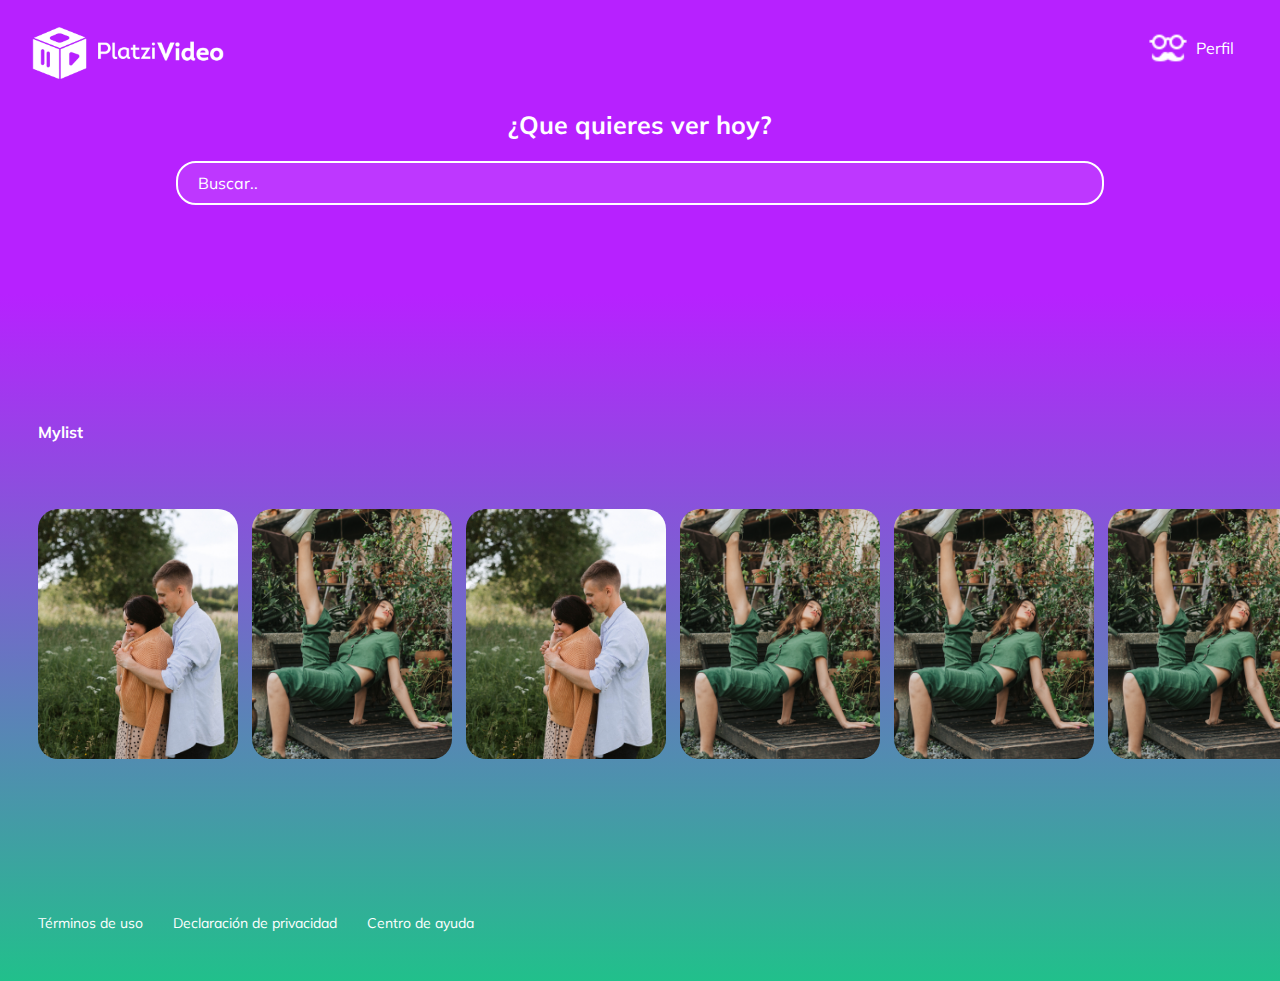
<file: index.html>
<!DOCTYPE html>
<html lang="en">
<head>
    <meta charset="UTF-8">
    <meta http-equiv="X-UA-Compatible" content="IE=edge">
    <meta name="viewport" content="width=device-width, initial-scale=1.0">
    <title>Platzy Video</title>
    <link rel="stylesheet" href="./style.css">
    <link rel="preconnect" href="https://fonts.googleapis.com">
    <link rel="preconnect" href="https://fonts.gstatic.com" crossorigin>
    <link href="https://fonts.googleapis.com/css2?family=Mulish&display=swap" rel="stylesheet">
</head>
<body>
    <header class="header">
            <img class="header__img" src="./assets/logo-platzi-video-BW2.png" alt="Logo Platzy">
            <div class="header__menu">
                <div class="header__menu--profile">
                    <img  src="./assets/usuario.png" alt="User">
                    <p>Perfil</p>
                </div>
                <ul>
                    <li><a href="/iniciar-sesion.html">Cuenta</a></li>
                    <li><a href="/iniciar-sesion.html">iniciar Sesión</a></li>
                </ul>
            </div>
    </header>

    <section class="main">
        <h2 class="main__title">¿Que quieres ver hoy?</h2>
        <input class="input" type="text" placeholder="Buscar..">
    </section>

    <h2 class="categories__title">Mylist</h2>

    <section class="carrousel">
        <div class="carrousel__container">
            <div class="carrousel-item">
                <img class="carrousel-item__img" src="./assets/img1.jpg" alt="Movie1">
                <div class="carrousel-item__details">
                    <div>
                        <img src="./assets/icons8-play-64.png" alt="">
                        <img src="./assets/icons8-plus-64.png" alt="">
                    </div>
                    <p class="carrousel-item__details--title">Titulo Descriptivo</p>
                    <p class="carrousel-item__details--subtitle">2019 16+ 114 min</p>
                </div>
            </div>
            <div class="carrousel-item">
                <img class="carrousel-item__img" src="./assets/img2.jpg" alt="Movie2">
            </div>
            <div class="carrousel-item">
                <img class="carrousel-item__img" src="./assets/img1.jpg" alt="Movie1">
            </div>
            <div class="carrousel-item">
                <img class="carrousel-item__img" src="./assets/img2.jpg" alt="Movie2">
            </div>
            <div class="carrousel-item">
                <img class="carrousel-item__img" src="./assets/img2.jpg" alt="Movie2">
            </div>
            <div class="carrousel-item">
                <img class="carrousel-item__img" src="./assets/img2.jpg" alt="Movie2">
            </div>
        </div>
    </section>

    <footer class="footer">
        <a href="/">Términos de uso</a>
        <a href="/">Declaración de privacidad</a>
        <a href="/">Centro de ayuda</a>
    </footer>
    
</body>
</html>
</file>
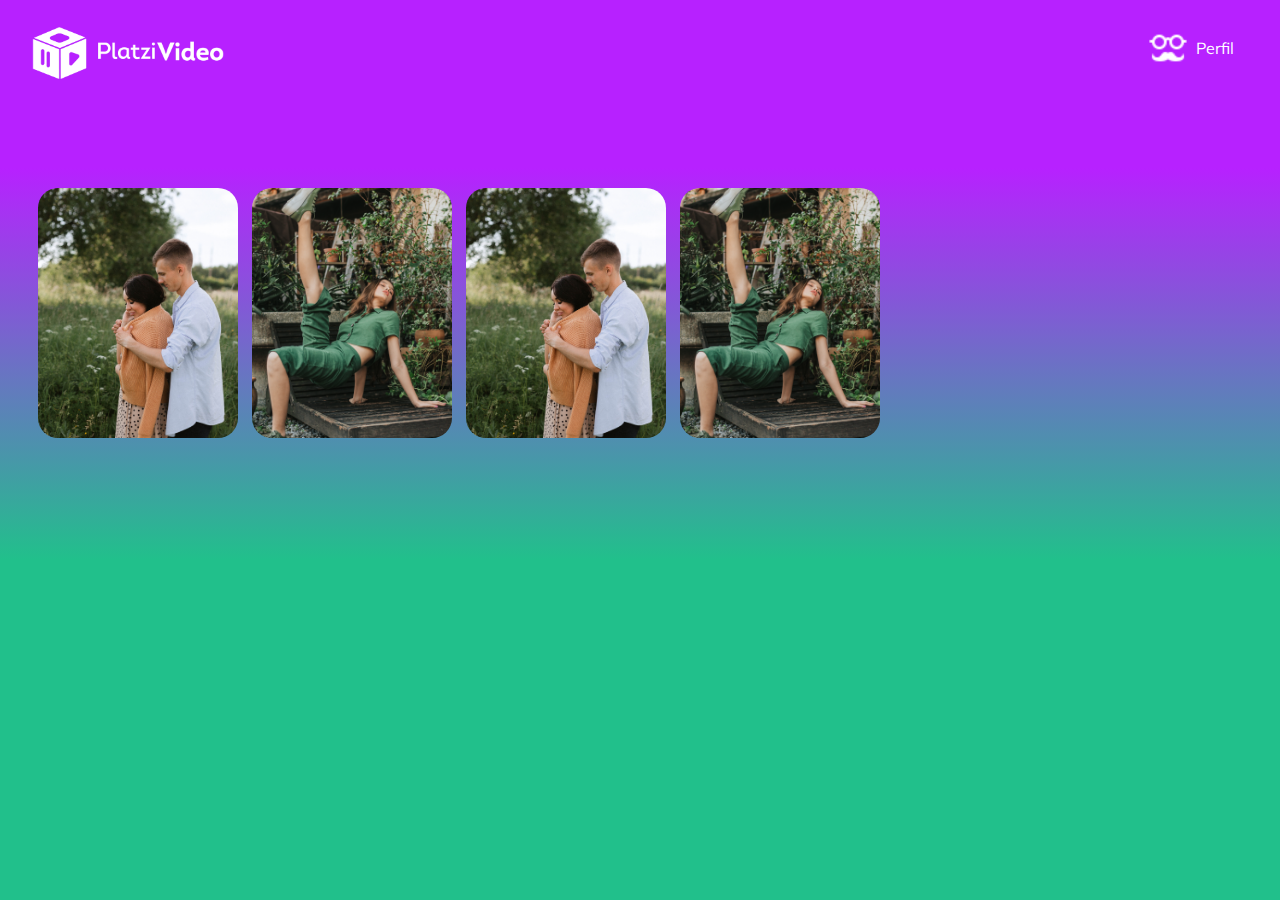
<file: carrousel.html>
<!DOCTYPE html>
<html lang="en">
<head>
    <meta charset="UTF-8">
    <meta http-equiv="X-UA-Compatible" content="IE=edge">
    <meta name="viewport" content="width=device-width, initial-scale=1.0">
    <title>PlatzyVideo</title>
    <link rel="stylesheet" href="./style.css">
    <link rel="preconnect" href="https://fonts.googleapis.com">
    <link rel="preconnect" href="https://fonts.gstatic.com" crossorigin>
    <link href="https://fonts.googleapis.com/css2?family=Mulish&display=swap" rel="stylesheet">
</head>
<body>
    <header class="header">
        <img class="header__img" src="./assets/logo-platzi-video-BW2.png" alt="Logo Platzy">
        <div class="header__menu">
            <div class="header__menu--profile">
                <img  src="./assets/usuario.png" alt="User">
                <p>Perfil</p>
            </div>
            <ul>
                <li><a href="/index.html">Inicio</a></li>
                <li><a href="/iniciar-sesion.html">Sesión</a></li>
            </ul>
        </div>
    </header>
    <section class="carrousel">
        <div class="carrousel__container">
            <div class="carrousel-item">
                <img class="carrousel-item__img" src="./assets/img1.jpg" alt="Movie1">
                <div class="carrousel-item__details">
                    <div>
                        <img src="./assets/icons8-play-64.png" alt="">
                        <img src="./assets/icons8-plus-64.png" alt="">
                    </div>
                    <p class="carrousel-item__details--title">Titulo Descriptivo</p>
                    <p class="carrousel-item__details--subtitle">2019 16+ 114 min</p>
                </div>
            </div>
            <div class="carrousel-item">
                <img class="carrousel-item__img" src="./assets/img2.jpg" alt="Movie2">
            </div>
            <div class="carrousel-item">
                <img class="carrousel-item__img" src="./assets/img1.jpg" alt="Movie1">
            </div>
            <div class="carrousel-item">
                <img class="carrousel-item__img" src="./assets/img2.jpg" alt="Movie2">
            </div>
        </div>
    </section>
</body>
</html>
</file>
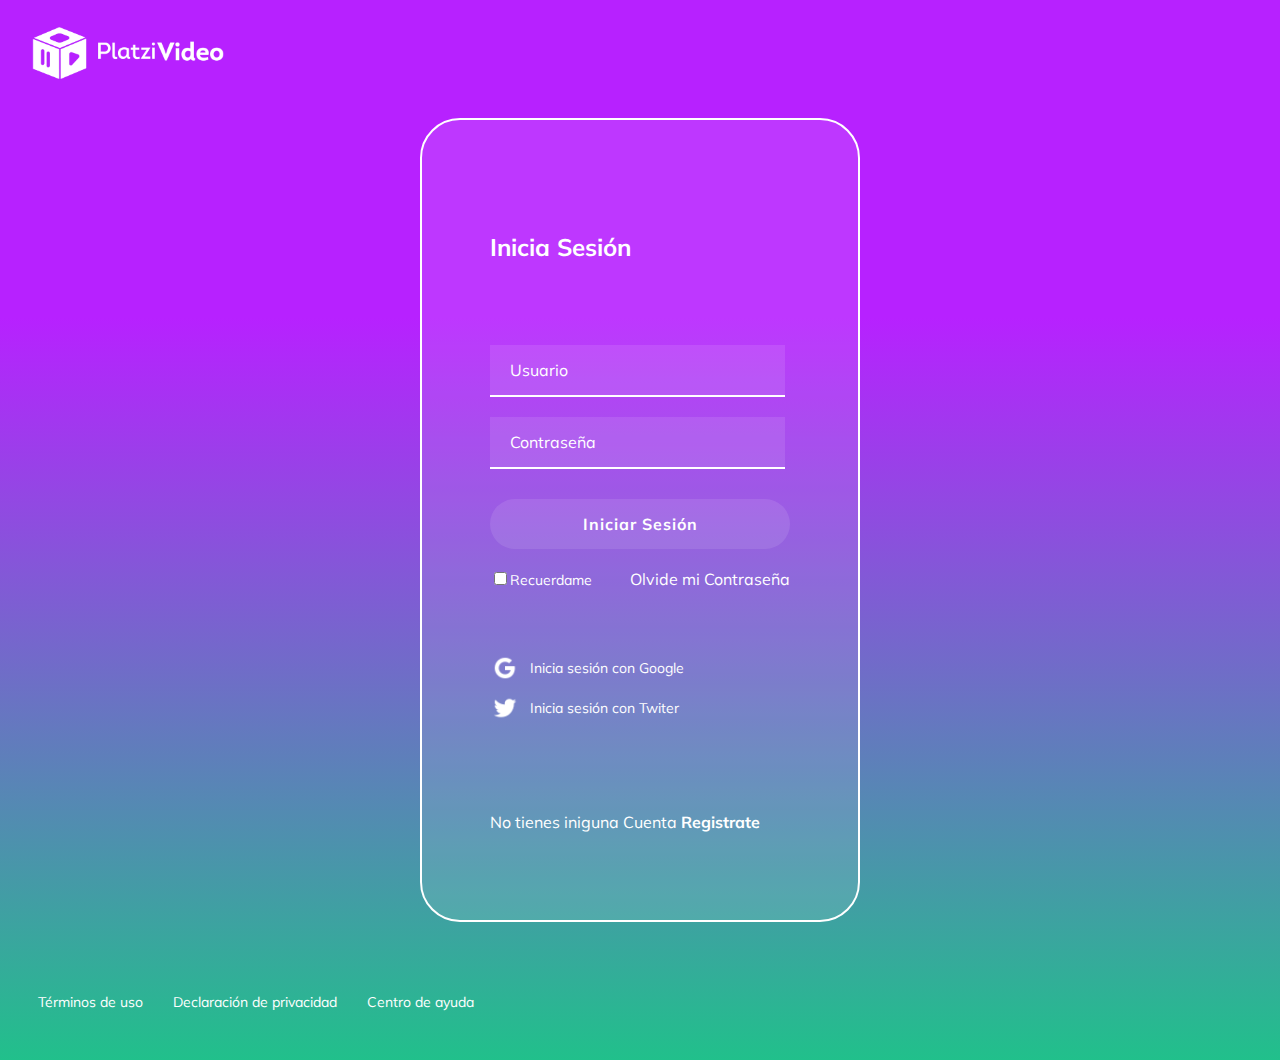
<file: iniciar-sesion.html>
<!DOCTYPE html>
<html lang="en">
<head>
    <meta charset="UTF-8">
    <meta http-equiv="X-UA-Compatible" content="IE=edge">
    <meta name="viewport" content="width=device-width, initial-scale=1.0">
    <title>PlatzyVideo</title>
    
    <link rel="stylesheet" href="./style.css">
    <link rel="preconnect" href="https://fonts.googleapis.com">
    <link rel="preconnect" href="https://fonts.gstatic.com" crossorigin>
    <link href="https://fonts.googleapis.com/css2?family=Mulish&display=swap" rel="stylesheet">
    <link rel="stylesheet" href="./media.css" media="(max-width: 600px)">
</head>
<header class="header">
    <img tabindex="0" class="header__img" src="./assets/logo-platzi-video-BW2.png" alt="Logo Platzy">
</header>
<section class="login">
    <section class="login__container">
        <h2 tabindex="0" >Inicia Sesión</h2>
        <form class="login__container--form" action="">
            <input class="login__input" type="text" placeholder="Usuario">
            <input class="login__input" type="text" placeholder="Contraseña">
            <button class="button">Iniciar Sesión</button>
            <div class="login__container--rememberme">
                <label for="">
                    <input type="checkbox" name="" id="cbox1" value="Checkbox">Recuerdame
                </label>
                <a href="/">Olvide mi Contraseña</a>
            </div>
        </form>
        <section class="login__container--social_media">
            <div><img src="./assets/google-icon.png" alt="Google">Inicia sesión con Google</div>
            <div><img src="/assets/twitter-icon.png" alt="Google">Inicia sesión con Twiter</div>
        </section>
        <p class="login_container--register">No tienes iniguna Cuenta <a href="/register.html">Registrate</a></p>
    </section>
</section>
<footer class="footer">
    <a href="/">Términos de uso</a>
    <a href="/">Declaración de privacidad</a>
    <a href="/">Centro de ayuda</a>
</footer>
<body>
    
</body>
</html>
</file>
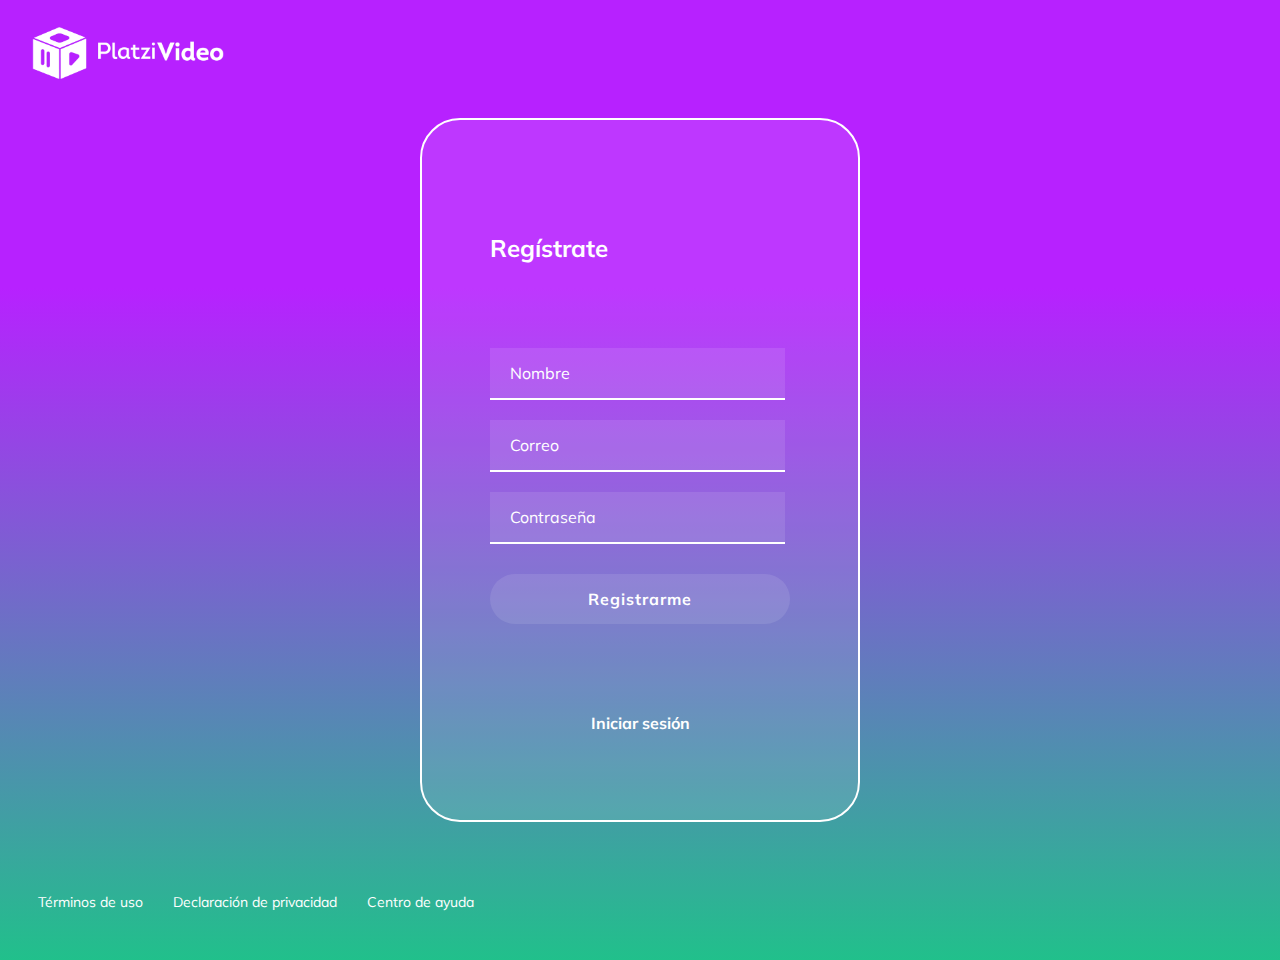
<file: register.html>
<!DOCTYPE html>
<html lang="en">
<head>
    <meta charset="UTF-8">
    <meta http-equiv="X-UA-Compatible" content="IE=edge">
    <meta name="viewport" content="width=device-width, initial-scale=1.0">
    <title>PlatzyVideo</title>
    
    <link rel="stylesheet" href="./style.css">
    <link rel="preconnect" href="https://fonts.googleapis.com">
    <link rel="preconnect" href="https://fonts.gstatic.com" crossorigin>
    <link href="https://fonts.googleapis.com/css2?family=Mulish&display=swap" rel="stylesheet">
    <link rel="stylesheet" href="./media.css" media="(max-width: 600px)">
</head>
<header class="header">
    <img class="header__img" src="./assets/logo-platzi-video-BW2.png" alt="Logo Platzy">
</header>
<section class="register">
    <section class="register__container">
        <h2>Regístrate</h2>
        <form class="register__container--form" action="">
            <input class="login__input" type="text" placeholder="Nombre">
            <input class="login__input" type="text" placeholder="Correo">
            <input class="login__input" type="password" placeholder="Contraseña">
            <button class="button">Registrarme</button>
        </form>
        <p class="register__iniciar-sesion"><a href="./iniciar-sesion.html">Iniciar sesión</a></p>
    </section>
</section>
<footer class="footer">
    <a href="/">Términos de uso</a>
    <a href="/">Declaración de privacidad</a>
    <a href="/">Centro de ayuda</a>
</footer>
<body>
    
</body>
</html>
</file>
<file: style.css>
/*{
    margin: 0;
    padding: 0;
    box-sizing: border-box;
}*/
body {
  background-color: #21C08B;
  background-image: -webkit-gradient(linear, left bottom, left top, from(#21C08B), color-stop(70%, #9274a0));
  background-image: linear-gradient(0deg, #21C08B 0%, #B721FF 70%);
  font-family: 'Mulish', sans-serif;
  background-repeat: no-repeat;
}

.header {
  width: 100%;
  height: 80px;
  display: -webkit-box;
  display: -ms-flexbox;
  display: flex;
  -webkit-box-pack: justify;
      -ms-flex-pack: justify;
          justify-content: space-between;
  -webkit-box-align: center;
      -ms-flex-align: center;
          align-items: center;
}

.header__img {
  width: 200px;
  margin-top: 10px;
  margin-left: 20px;
}

.header__menu {
  margin-right: 30px;
}

.header__menu ul {
  display: none;
  list-style: none;
  padding: 0px;
  position: absolute;
  width: 100px;
  text-align: right;
  margin: 0px 0px 0px -14px;
}

.header__menu:hover ul, ul:hover {
  display: block;
}

.header__menu li {
  margin: 10px 0px;
}

.header__menu a {
  color: white;
  text-decoration: none;
}

.header__menu li a:hover {
  text-decoration: underline;
}

.header__menu--profile {
  margin-right: 8px;
  display: -webkit-box;
  display: -ms-flexbox;
  display: flex;
  color: white;
  -webkit-box-align: center;
      -ms-flex-align: center;
          align-items: center;
}

.header__menu--profile img {
  margin-right: 8px;
  width: 40px;
}

.header__menu--profile p {
  margin: 0px;
  color: white;
}

.main {
  height: 300px;
  text-align: center;
}

.main__title {
  color: white;
  font-size: 25px;
}

.categories__title {
  color: white;
  font-size: 16px;
  position: absolute;
  padding-left: 30px;
  width: 100%;
}

.input {
  border: 2px solid white;
  border-radius: 20px;
  color: white;
  font-family: 'Mulish', sans-serif;
  font-size: 16px;
  width: 70%;
  height: 40px;
  padding: 0px 20px;
  background-color: rgba(255, 255, 255, 0.1);
}

::-webkit-input-placeholder {
  color: white;
}

:-ms-input-placeholder {
  color: white;
}

::-ms-input-placeholder {
  color: white;
}

::placeholder {
  color: white;
}

.carrousel {
  width: 100%;
  overflow: scroll;
  padding: 30px;
  position: relative;
}

.carrousel__container {
  white-space: nowrap;
  margin: 70px 0px;
  padding-bottom: 10px;
}

.carrousel-item {
  background-color: black;
  width: 200px;
  height: 250px;
  border-radius: 20px;
  overflow-x: hidden;
  overflow-y: hidden;
  margin-right: 10px;
  display: inline-block;
  cursor: pointer;
  -webkit-transition: 450ms;
  transition: 450ms;
  -webkit-transform-origin: center left;
          transform-origin: center left;
  position: relative;
}

.carrousel-item:hover ~ .carrousel-item {
  -webkit-transform: translate3d(100px, 0, 0);
          transform: translate3d(100px, 0, 0);
}

.carrousel__container:hover .carrousel-item {
  opacity: 0.3;
}

.carrousel__container:hover .carrousel-item:hover {
  -webkit-transform: scale(1.5);
          transform: scale(1.5);
  opacity: 1;
}

.carrousel-item__img {
  width: 200px;
  height: 250px;
  -o-object-fit: cover;
     object-fit: cover;
}

.carrousel-item__details {
  background: -webkit-gradient(linear, left bottom, left top, from(rgba(0, 0, 0, 0.9)), to(rgba(0, 0, 0, 0.9)));
  background: linear-gradient(to top, rgba(0, 0, 0, 0.9) 0%, rgba(0, 0, 0, 0.9) 100%);
  font-size: 10px;
  opacity: 0;
  -webkit-transition: 450ms opacity;
  transition: 450ms opacity;
  padding: 10px;
  position: absolute;
  top: 0;
  left: 0;
  right: 0;
  bottom: 0;
}

.login {
  display: -webkit-box;
  display: -ms-flexbox;
  display: flex;
  -webkit-box-align: center;
      -ms-flex-align: center;
          align-items: center;
  -webkit-box-pack: center;
      -ms-flex-pack: center;
          justify-content: center;
  -webkit-box-orient: vertical;
  -webkit-box-direction: normal;
      -ms-flex-direction: column;
          flex-direction: column;
  padding: 30px;
  min-height: calc(100vh - 200px);
}

.login__container {
  background-color: rgba(255, 255, 255, 0.1);
  border: 2px solid white;
  border-radius: 40px;
  color: white;
  padding: 60px 68px 40px;
  min-height: 700px;
  width: 300px;
  display: -webkit-box;
  display: -ms-flexbox;
  display: flex;
  -ms-flex-pack: distribute;
      justify-content: space-around;
  -webkit-box-orient: vertical;
  -webkit-box-direction: normal;
      -ms-flex-direction: column;
          flex-direction: column;
}

.login__container--form {
  display: -webkit-box;
  display: -ms-flexbox;
  display: flex;
  -webkit-box-orient: vertical;
  -webkit-box-direction: normal;
      -ms-flex-direction: column;
          flex-direction: column;
}

.login__container--form label {
  font-size: 14px;
}

.login__container--rememberme {
  color: white;
  display: -webkit-box;
  display: -ms-flexbox;
  display: flex;
  -webkit-box-pack: justify;
      -ms-flex-pack: justify;
          justify-content: space-between;
  margin-top: 10px;
}

.login__container--rememberme a {
  color: white;
  font: 14px;
  text-decoration: none;
}

.login__container--rememberme a:hover {
  text-decoration: underline;
}

.login__container--social_media div {
  display: -webkit-box;
  display: -ms-flexbox;
  display: flex;
  -webkit-box-align: center;
      -ms-flex-align: center;
          align-items: center;
  font-size: 14px;
  margin-bottom: 10px;
}

.login__container--social_media div img {
  width: 30px;
  margin-right: 10px;
}

.login_container--register {
  font-size: 16px;
}

.login_container--register a {
  font-size: 16px;
  font-weight: bold;
  text-decoration: none;
  color: white;
}

.login_container--register a:hover {
  text-decoration: underline;
}

.login__input {
  background-color: transparent;
  border-right: 0px;
  border-top: 0px;
  border-left: 0px;
  border-bottom: 2px solid white;
  color: white;
  font-family: 'Mulish', sans-serif;
  font-size: 16px;
  margin-bottom: 20px;
  outline: none;
  width: 85%;
  height: 50px;
  padding: 0px 20px;
  background-color: rgba(255, 255, 255, 0.1);
}

::-webkit-input-placeholder {
  color: white;
}

:-ms-input-placeholder {
  color: white;
}

::-ms-input-placeholder {
  color: white;
}

::placeholder {
  color: white;
}

.button {
  background-color: rgba(255, 255, 255, 0.1);
  border: none;
  border-radius: 25px;
  cursor: pointer;
  color: white;
  font-size: 16px;
  font-weight: bold;
  font-family: 'Mulish', sans-serif;
  height: 50px;
  letter-spacing: 1px;
  margin: 10px 0px;
}

.footer {
  display: -webkit-box;
  display: -ms-flexbox;
  display: flex;
  -webkit-box-align: center;
      -ms-flex-align: center;
          align-items: center;
  height: 100px;
  width: 100%;
}

.footer a {
  color: white;
  cursor: pointer;
  font-size: 14px;
  padding-left: 30px;
  text-decoration: none;
}

.footer a:hover {
  text-decoration: underline;
}

.register {
  display: -webkit-box;
  display: -ms-flexbox;
  display: flex;
  -webkit-box-align: center;
      -ms-flex-align: center;
          align-items: center;
  -webkit-box-pack: center;
      -ms-flex-pack: center;
          justify-content: center;
  -webkit-box-orient: vertical;
  -webkit-box-direction: normal;
      -ms-flex-direction: column;
          flex-direction: column;
  padding: 30px;
  min-height: calc(100vh - 200px);
}

.register__container {
  background-color: rgba(255, 255, 255, 0.1);
  border: 2px solid white;
  border-radius: 40px;
  color: white;
  padding: 60px 68px 40px;
  min-height: 600px;
  width: 300px;
  display: -webkit-box;
  display: -ms-flexbox;
  display: flex;
  -ms-flex-pack: distribute;
      justify-content: space-around;
  -webkit-box-orient: vertical;
  -webkit-box-direction: normal;
      -ms-flex-direction: column;
          flex-direction: column;
}

.register__container--form {
  display: -webkit-box;
  display: -ms-flexbox;
  display: flex;
  -webkit-box-orient: vertical;
  -webkit-box-direction: normal;
      -ms-flex-direction: column;
          flex-direction: column;
}

.register__iniciar-sesion {
  font-size: 14px;
  display: -webkit-box;
  display: -ms-flexbox;
  display: flex;
  -webkit-box-pack: center;
      -ms-flex-pack: center;
          justify-content: center;
}

.register__iniciar-sesion a {
  font-size: 16px;
  font-weight: bold;
  text-decoration: none;
  color: white;
}

.register__iniciar-sesion a:hover {
  text-decoration: underline;
}
/*# sourceMappingURL=style.css.map */
</file>
<file: media.css>
.login__container {
  background-color: transparent;
  border: none;
  padding: 0px;
  width: 100%;
}

.footer {
  -webkit-box-align: start;
      -ms-flex-align: start;
          align-items: flex-start;
  -webkit-box-orient: vertical;
  -webkit-box-direction: normal;
      -ms-flex-direction: column;
          flex-direction: column;
}
/*# sourceMappingURL=media.css.map */
</file>
